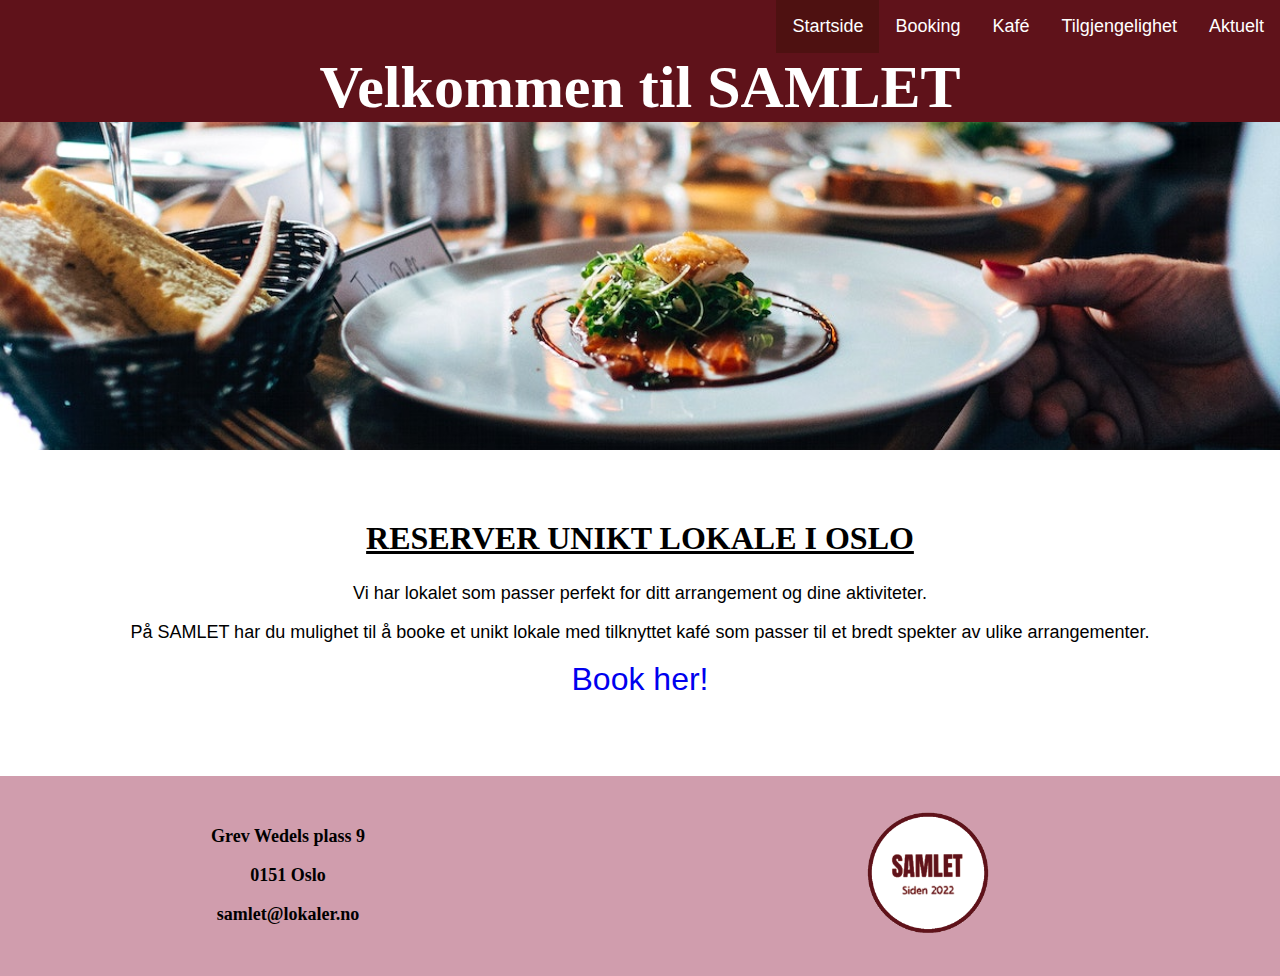
<file: index.html>
<!DOCTYPE html>
<html lang="nn">
<head>
    <meta charset="UTF-8">
    <meta http-equiv="X-UA-Compatible" content="IE=edge">
    <meta name="viewport" content="width=device-width, initial-scale=1.0">
    <link rel="stylesheet" href="styles.css">
    <title>SAMLET WELCOME PAGE</title>
</head>

<!--Header med navigation bar-->

<body>
    <a tabindex="1" class="skip_to_content" href="#content">Skip to main content</a>
    <header id="forside">
       
        <nav aria-label="Navigation">
            <ul>
                <li> <a class="active" href="index.html">Startside</a></li>
                <li> <a href="booking.html">Booking</a></li>
                <li> <a href="cafe.html">Kafé</a></li>
                <li> <a href="accessibility.html">Tilgjengelighet</a></li>
                <li> <a href="topical.html">Aktuelt</a></li>
            </ul>
        </nav>
        <h1 tabindex="0"> Velkommen til SAMLET</h1>
    </header>

<!--Sidens hovedinnhold-->

    <main id="content">

        <div id="main_content_wel">
        <h2 tabindex="0">RESERVER UNIKT LOKALE I OSLO</h2>
         <p tabindex="0">Vi har lokalet som passer perfekt for ditt arrangement og dine aktiviteter.</p>
         <p tabindex="0">På SAMLET har du mulighet til å booke et unikt lokale med tilknyttet kafé som passer til et bredt spekter av ulike arrangementer.</p>
         <a href="booking.html" class="button">Book her!</a>
        </div>
    </main>

    <!--Sidens footer-->

    <footer>
        <div id="footer_left"> 
           <p tabindex="0" > Grev Wedels plass 9</p> 
           <p tabindex="0" > 0151 Oslo</p>
           <p tabindex="0" > samlet@lokaler.no</p>
        </div>
        <div id="footer_right">
            <img id="logo" src="img/SAMLET1.png" alt="Logo til SAMLET">
        </div>
    </footer>

</body>


</html>
</file>
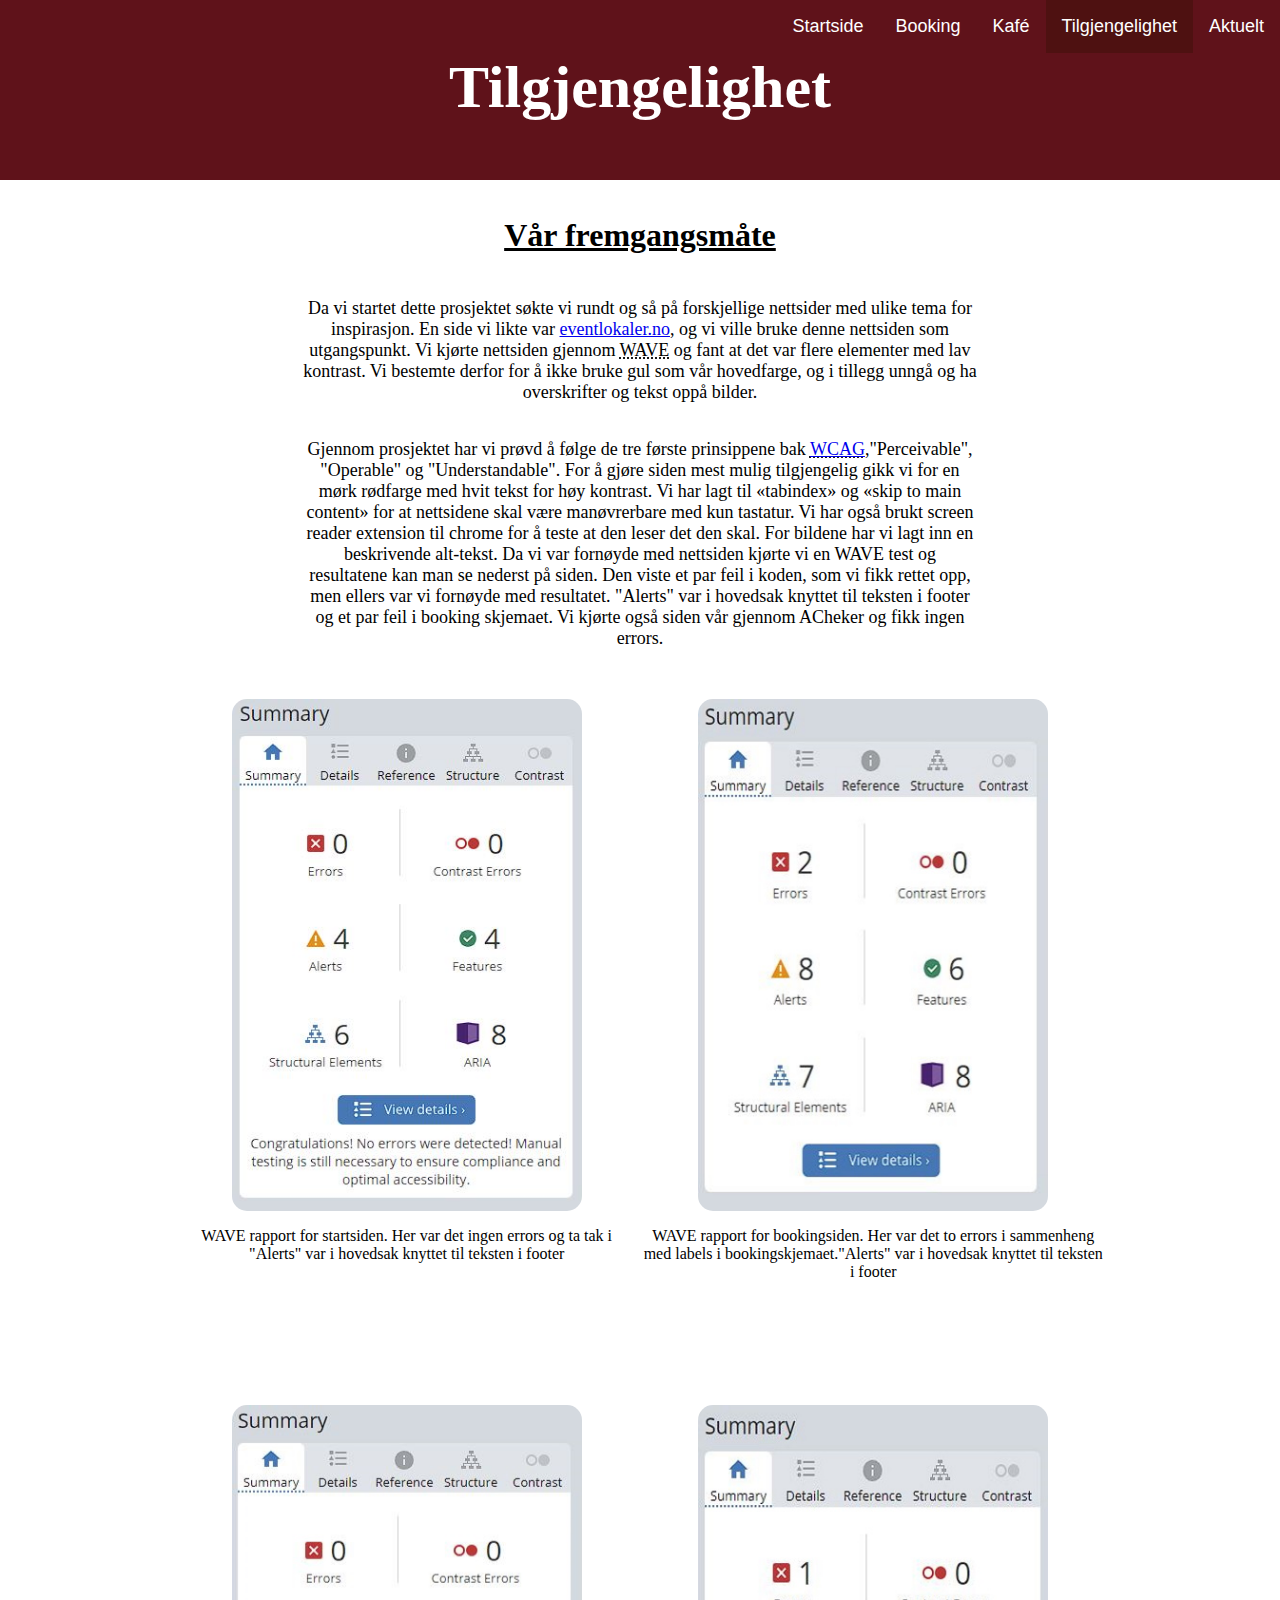
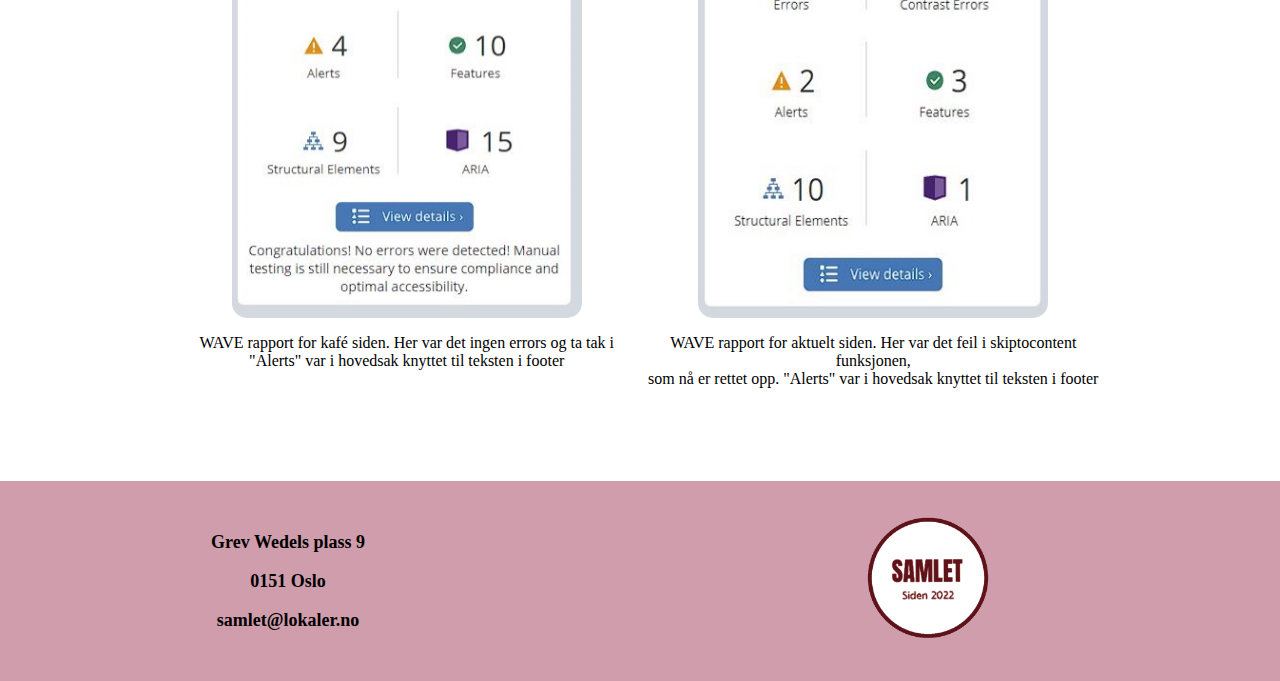
<file: accessibility.html>
<!DOCTYPE html>
<html lang="nn">


<head>
    <link rel="stylesheet" href="styles.css">
    <meta charset="UTF-8">
    <meta http-equiv="X-UA-Compatible" content="IE=edge">
    <meta name="viewport" content="width=device-width, initial-scale=1.0">
    <title>Tilgjengelighet</title>
</head>


<body>
<!--Header med navigation bar-->

    <a tabindex="1" class="skip_to_content" href="#content">Skip to main content</a>
    <header>
        <nav aria-label="Navigation">
            <ul>
                <li> <a href="index.html">Startside</a></li>
                <li> <a href="booking.html">Booking</a></li>
                <li> <a href="cafe.html">Kafé</a></li>
                <li> <a class="active" href="accessibility.html">Tilgjengelighet</a></li>
                <li> <a href="topical.html">Aktuelt</a></li>
            </ul>
        </nav>
        <h1 tabindex="0">Tilgjengelighet</h1>

    </header>

<!--Sidens hovedinnhold-->

    <main id="content">

        <div id="main_content_acc">

            <div id="tekst">
                <h2 tabindex="0">Vår fremgangsmåte</h2>
                <p tabindex="0"> Da vi startet dette prosjektet søkte vi rundt og så på forskjellige nettsider med ulike tema for inspirasjon.
                    En side vi likte var <a href="https://www.eventlokaler.no" target="_blank">eventlokaler.no</a>, og vi ville bruke denne nettsiden som utgangspunkt. 
                    Vi kjørte nettsiden gjennom <abbr title="Web Accessibility Evaluation Tool">WAVE</abbr> og fant at det var flere elementer med lav kontrast. 
                    Vi bestemte derfor for å ikke bruke gul som vår hovedfarge, og i tillegg unngå og ha overskrifter og tekst oppå bilder. 
                </p>
                <p tabindex="0" >
                    Gjennom prosjektet har vi prøvd å følge de tre første prinsippene bak <abbr title="Web Content Accessibility Guidelines"><a href="https://www.w3.org/TR/WCAG/" target="_blank">WCAG</a></abbr>,"Perceivable", "Operable" og "Understandable".
                    For å gjøre siden mest mulig tilgjengelig gikk vi for en mørk rødfarge med hvit tekst for høy kontrast. Vi har lagt til «tabindex» og «skip to main content» 
                    for at nettsidene skal være manøvrerbare med kun tastatur. Vi har også brukt screen reader extension til chrome for å teste at den leser det den skal.
                    For bildene har vi lagt inn en beskrivende alt-tekst.
                    Da vi var fornøyde med nettsiden kjørte vi en WAVE test og resultatene kan man se nederst på siden. 
                    Den viste et par feil i koden, som vi fikk rettet opp, men ellers var vi fornøyde med resultatet. "Alerts" var i hovedsak knyttet til teksten i footer og et par 
                    feil i booking skjemaet. Vi kjørte også siden vår gjennom ACheker og fikk ingen errors.
                </p>  
            </div>



            <div class="bilder">
                <div class="Wave_test">
                <img tabindex="0" src="img/WAVE_startside.JPG" alt="WAVE rapport for startsiden, ingen errors og ingen lave kontraster">
                <p tabindex="0" class="bildetekst">WAVE rapport for startsiden. Her var det ingen errors og ta tak i <br> "Alerts" var i hovedsak knyttet til teksten i footer  </p>
                </div>

                <div class="Wave_test">
                <img tabindex="0" src="img/WAVE_booking.JPG" alt="WAVE rapport for booking siden">
                <p tabindex="0" class="bildetekst">WAVE rapport for bookingsiden. Her var det to errors i sammenheng <br> med labels i bookingskjemaet."Alerts" var i hovedsak knyttet til teksten i footer</p>
                </div>
            </div>


            <div class="bilder">
                <div class="Wave_test">
                <img tabindex="0" src="img/WAVE_kafe.JPG" alt="WAVE rapport for kafé siden">
                <p tabindex="0" class="bildetekst">WAVE rapport for kafé siden. Her var det ingen errors og ta tak i <br> "Alerts" var i hovedsak knyttet til teksten i footer</p>
                </div>

                <div class="Wave_test">
                <img tabindex="0" src="img/WAVE_aktuelt.JPG" alt="WAVE rapport for akutelt siden">
                <p tabindex="0" class="bildetekst">WAVE rapport for aktuelt siden. Her var det feil i skiptocontent funksjonen, <br> som nå er rettet opp.
                    "Alerts" var i hovedsak knyttet til teksten i footer</p>
                </div> 
            </div>
        
             
        </div>


    </main>

    <!--Sidens footer-->

    <footer>
        <div id="footer_left"> 
            <p tabindex="0" > Grev Wedels plass 9</p> 
            <p tabindex="0" > 0151 Oslo</p>
            <p tabindex="0" > samlet@lokaler.no</p>
         </div>
     
         <div id="footer_right">
             <img id="logo" src="img/SAMLET1.png" alt="Logo til SAMLET">
         </div>
    </footer>


</body>







</html>
</file>
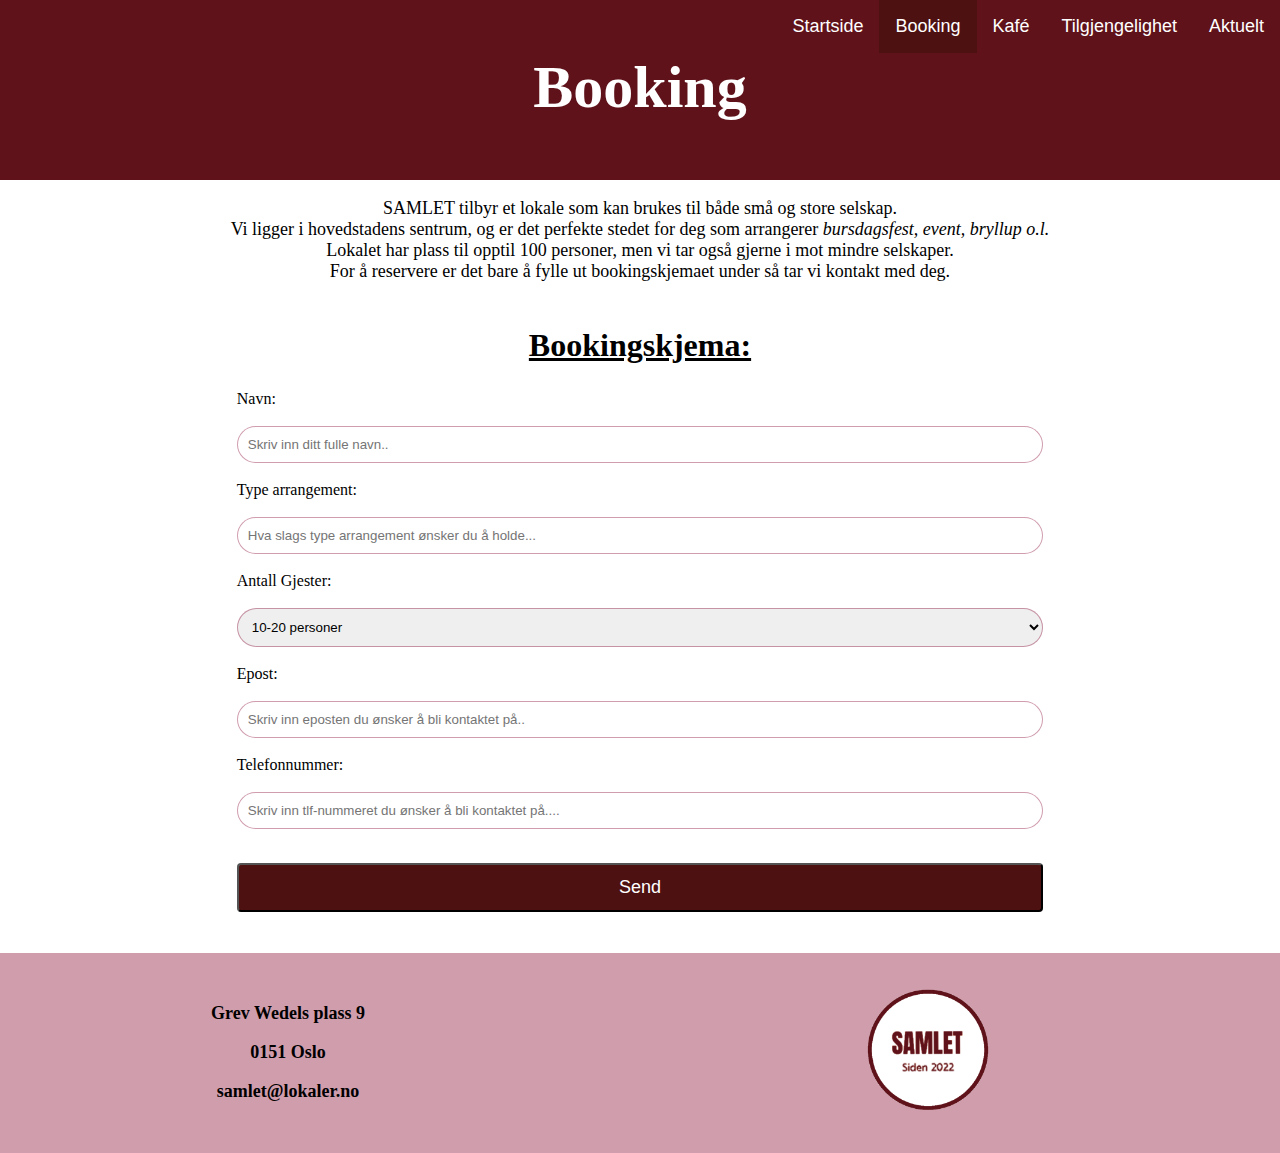
<file: booking.html>
<!DOCTYPE html>
<html lang="nn">

<head>
    <link rel="stylesheet" href="styles.css">
    <meta charset="UTF-8">
    <meta http-equiv="X-UA-Compatible" content="IE=edge">
    <meta name="viewport" content="width=device-width, initial-scale=1.0">
    <title>Booking</title>
    
</head>

<body>
<!--Header med navigation bar-->

    <a tabindex="1" class="skip_to_content" href="#content">Skip to main content</a>
    <header>
        <nav aria-label="Navigation">
            <ul>
                <li> <a href="index.html">Startside</a></li>
                <li> <a class="active" href="booking.html">Booking</a></li>
                <li> <a href="cafe.html">Kafé</a></li>
                <li> <a  href="accessibility.html">Tilgjengelighet</a></li>
                <li> <a href="topical.html">Aktuelt</a></li>
            </ul>
        </nav>
        <h1 tabindex="0">Booking</h1>
    </header>

<!--Sidens hovedinnhold-->

    <main id="content">

    <p tabindex="0">SAMLET tilbyr et lokale som kan brukes til både små og store selskap. <br>
     Vi ligger i hovedstadens sentrum, og er det  perfekte stedet for deg
     som arrangerer <em> bursdagsfest, event, bryllup o.l.</em> <br>Lokalet har plass til opptil 100 personer, men vi tar også gjerne i mot mindre selskaper. <br> 
    For å reservere er det bare å fylle ut bookingskjemaet under så tar vi kontakt med deg.</p>
    
<!--Skjema for booking-->
   
    <div id="form">
        <h2 tabindex="0">Bookingskjema:</h2>
        <label tabindex="0"  for="name">Navn:</label><br>
        <input tabindex="0" type="text" id="name" name="name" placeholder="Skriv inn ditt fulle navn.."><br>
        <label tabindex="0" for="type">Type arrangement:</label><br>
        <input tabindex="0" type="text" id="type" name="type" placeholder="Hva slags type arrangement ønsker du å holde..."><br>
        <label tabindex="0" for="Velg">Antall Gjester:</label><br>
    <select name="Velg" id="Velg">
        <option value="1">10-20 personer</option>
        <option value="2">20-50 personer</option>
        <option value="3">50-100 personer</option>
    </select><br> 

        <label tabindex="0" for="email">Epost:</label><br>
        <input type="email" id="email" name="email" placeholder="Skriv inn eposten du ønsker å bli kontaktet på.."><br>
        <label tabindex="0"  for="phone">Telefonnummer:</label><br>
        <input type="tel" id="phone" name="phone" pattern="[0-9]{3}-[0-9]{2}-[0-9]{3}" placeholder="Skriv inn tlf-nummeret du ønsker å bli kontaktet på...."><br>
        <input id="submitknapp" type="submit" value="Send">
    </div>

    </main>

<!--Sidens footer-->

<footer>
    <div id="footer_left"> 
        <p tabindex="0" > Grev Wedels plass 9</p> 
        <p tabindex="0" > 0151 Oslo</p>
        <p tabindex="0" > samlet@lokaler.no</p>
     </div>
 
     <div  id="footer_right">
         <img id="logo" src="img/SAMLET1.png" alt="Logo til SAMLET">
     </div>
        
</footer>

</body>

</html>
</file>
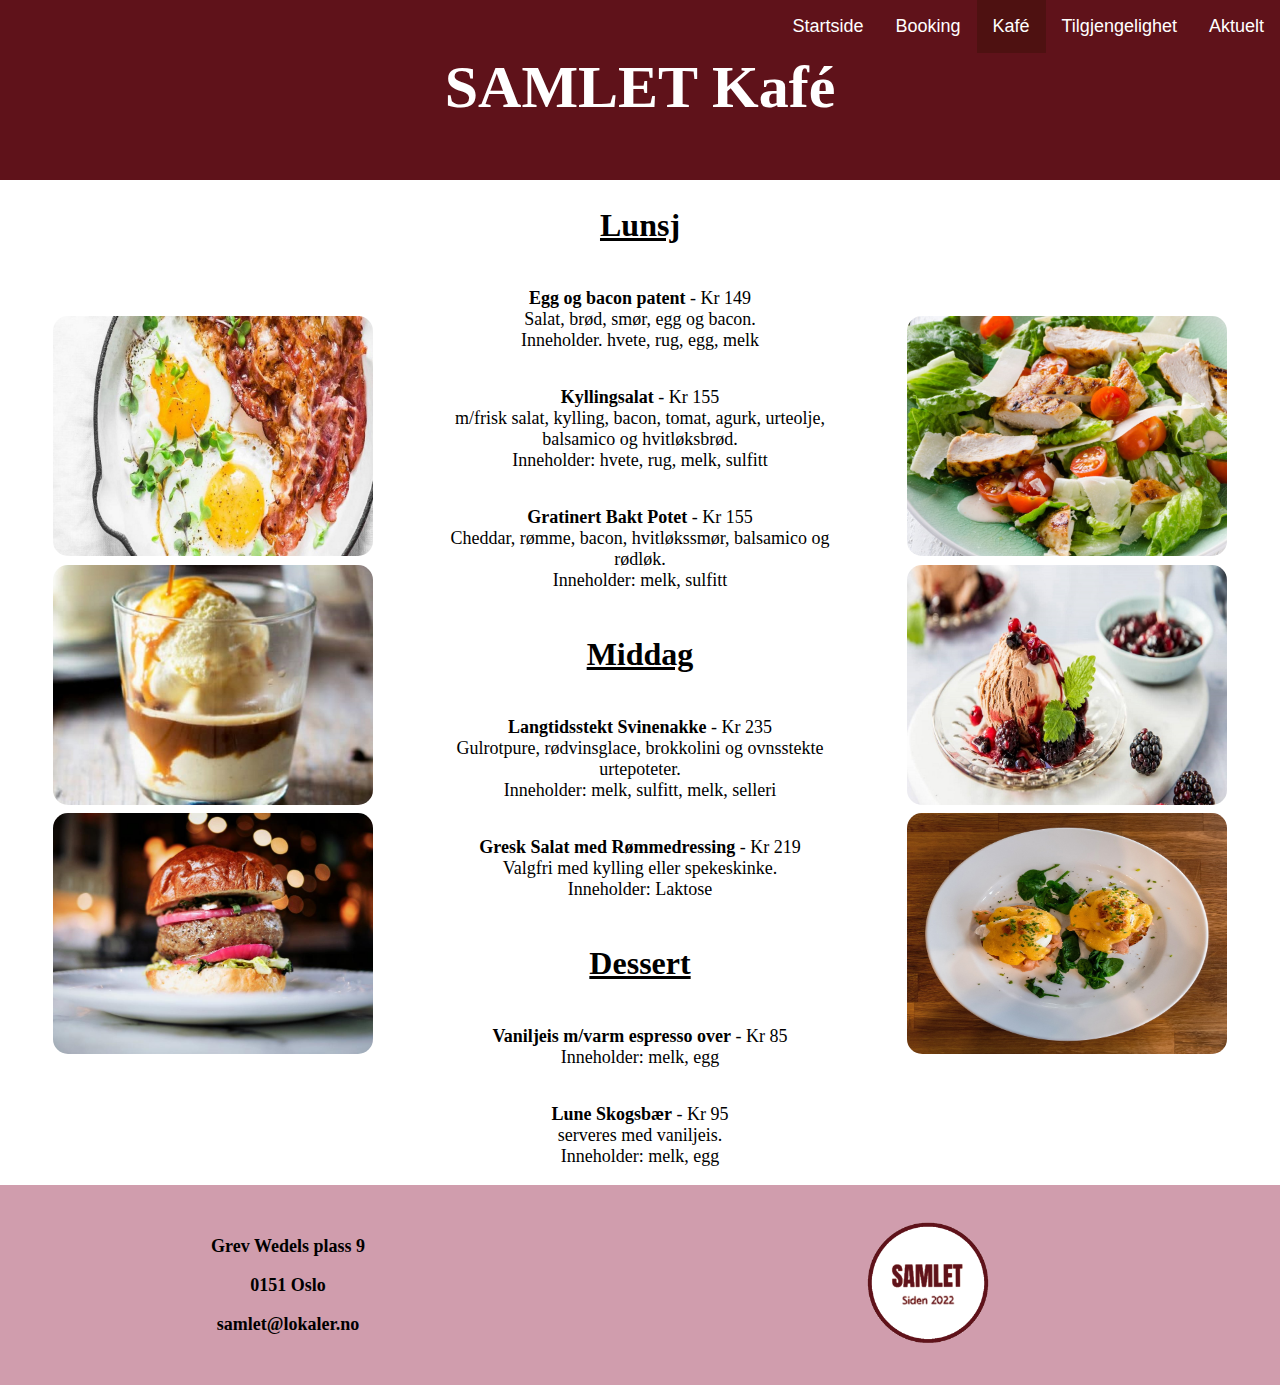
<file: cafe.html>
<!DOCTYPE html>
<html lang="nn">

<head>
    <link rel="stylesheet" href="styles.css">
    <meta charset="UTF-8">
    <meta http-equiv="X-UA-Compatible" content="IE=edge">
    <meta name="viewport" content="width=device-width, initial-scale=1.0">
    <title>Kafé</title>
</head>

<body>
<!--Header med navigation bar-->

    <a tabindex="1" class="skip_to_content" href="#meny_center">Skip to main content</a>
    <header>
        <nav aria-label="Navigation">
            <ul>
                <li> <a href="index.html">Startside</a></li>
                <li> <a href="booking.html">Booking</a></li>
                <li> <a class="active" href="cafe.html">Kafé</a></li>
                <li> <a  href="accessibility.html">Tilgjengelighet</a></li>
                <li> <a href="topical.html">Aktuelt</a></li>
            </ul>
        </nav>
        <h1 tabindex="0">SAMLET Kafé</h1>
    </header>

<!--Sidens hovedinnhold-->

    <main id="content_meny">

        <div id="meny_left">
            <img src="img/egg_bacon.jpg" alt="Egg og bacon">
            <img src="img/ice_espresso.jpg" alt="Vanilla icecream">
            <img src="img/burger.jpg" alt="Burger på tallerken">
        </div>


        <div id="meny_center">
            <h2 tabindex="0">Lunsj</h2>
            <p tabindex="0"><b>Egg og bacon patent</b> - Kr 149 <br>Salat, brød, smør, egg og bacon. <br> Inneholder. hvete,
            rug, egg, melk</p>
            <p tabindex="0"><b>Kyllingsalat </b> - Kr 155 <br> m/frisk salat, kylling, bacon, tomat, agurk, urteolje, balsamico
            og hvitløksbrød. <br>Inneholder: hvete, rug, melk, sulfitt</p>
            <p tabindex="0"><b> Gratinert Bakt Potet</b> - Kr 155 <br> Cheddar, rømme, bacon, hvitløkssmør, balsamico og
            rødløk.<br> Inneholder: melk, sulfitt</p>
           

            <h2 tabindex="0">Middag</h2>
            <p tabindex="0"><b>Langtidsstekt Svinenakke</b> - Kr 235 <br> Gulrotpure, rødvinsglace, brokkolini og ovnsstekte
            urtepoteter. <br>Inneholder: melk, sulfitt, melk, selleri</p>
            <p tabindex="0"><b>Gresk Salat med Rømmedressing</b> - Kr 219 <br> Valgfri med kylling eller spekeskinke. <br>Inneholder: Laktose</p>
         

            <h2 tabindex="0">Dessert</h2>
            <p tabindex="0"><b>Vaniljeis m/varm espresso over</b> - Kr 85 <br> Inneholder: melk, egg</p>
            <p tabindex="0"><b> Lune Skogsbær</b> - Kr 95 <br> serveres med vaniljeis. <br>Inneholder: melk, egg</p>
        </div>

        <div id="meny_right">
            <img src="img/chicken_salad.jpg" alt="Kyllingsalat">
            <img src="img/lune_bar.jpg" alt="Lune Bær">
            <img src="img/rundstykker.jpeg" alt="Rundstykker">
        </div>

    </main>

<!--Sidens footer-->


    <footer>
        <div id="footer_left"> 
            <p tabindex="0" > Grev Wedels plass 9</p> 
            <p tabindex="0" > 0151 Oslo</p>
            <p tabindex="0" > samlet@lokaler.no</p>
         </div>
     
         <div id="footer_right">
             <img id="logo" src="img/SAMLET1.png" alt="Logo til SAMLET">
         </div>
    </footer>

</body>

</html>
</file>
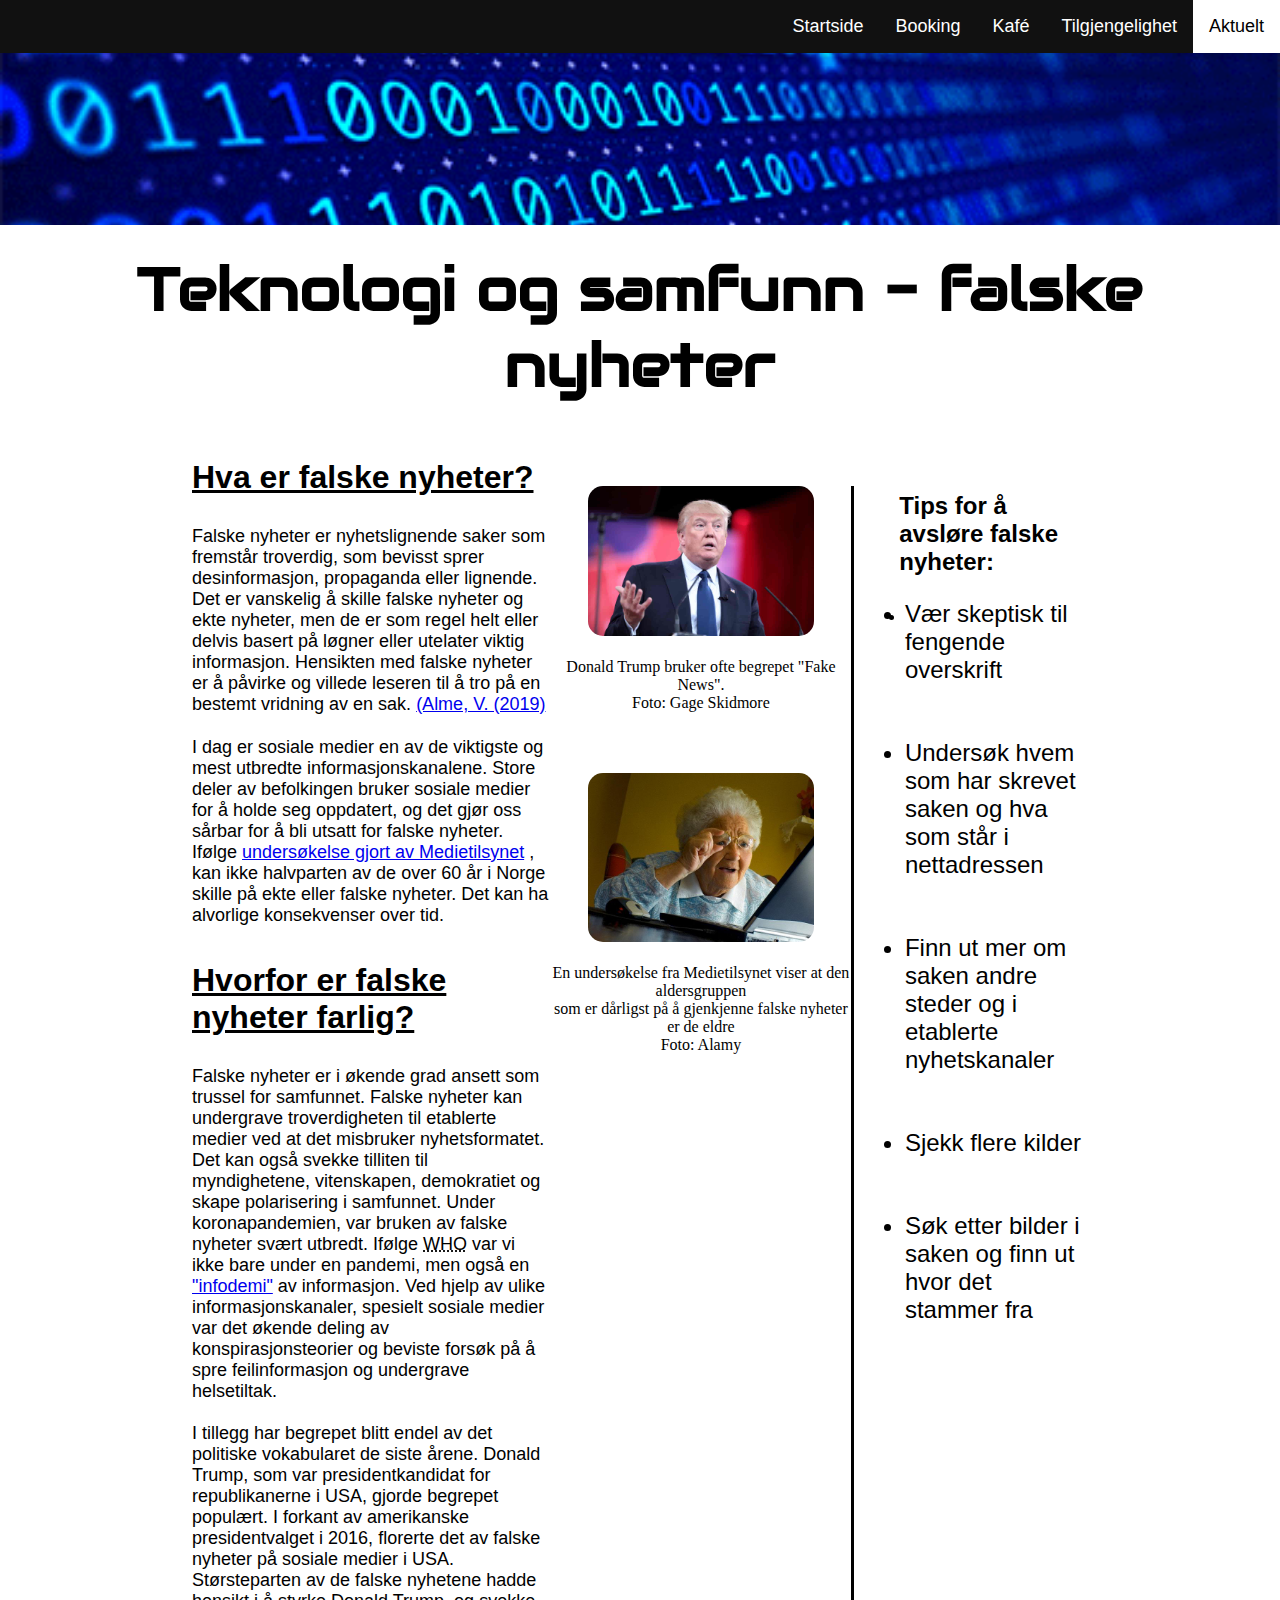
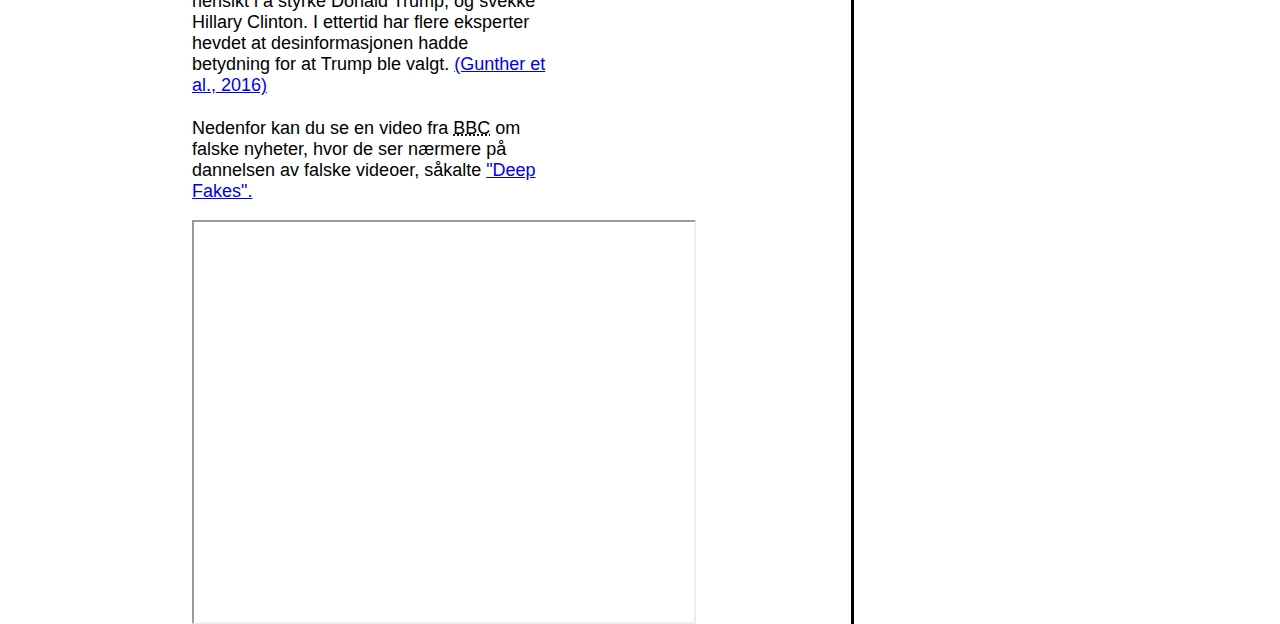
<file: topical.html>
<!DOCTYPE html>
<html lang="nn">
<head>
    <link rel="stylesheet" href="styles.css">
    <link rel="stylesheet" href="https://fonts.googleapis.com/css?family=Audiowide">
    <meta charset="UTF-8">
    <meta http-equiv="X-UA-Compatible" content="IE=edge">
    <meta name="viewport" content="width=device-width, initial-scale=1.0">
    <title>Teknologi og samfunn</title>
</head>

<body>
<!--Header med navigation bar-->

    <a tabindex="1" class="skip_to_content" href="#content_tech">Skip to main content</a>
    <header id="tek_sam_header">
        <nav  aria-label="Navigation">
            
            <ul id="nav_tech">
                <li class="tech"> <a href="index.html">Startside</a></li>
                <li class="tech"> <a href="booking.html">Booking</a></li>
                <li class="tech"> <a href="cafe.html">Kafé</a></li>
                <li class="tech"> <a href="accessibility.html">Tilgjengelighet</a></li>
                <li id="active_tech"> <a class="active" href="topical.html">Aktuelt</a></li>
            </ul>  
        </nav> 
        <div id="tech_head" ></div>
    </header>

    <h1 tabindex="0" id="tekst_head">Teknologi og samfunn - falske nyheter</h1>
            
<!--Sidens hovedinnhold-->

    <main id="content_tech">

        <div id="tekst_tech">
        <h2 tabindex="0" class="tech_overskrift">Hva er falske nyheter?</h2>

        <p tabindex="0" class="brød_tekst"> Falske nyheter er nyhetslignende saker som fremstår troverdig, som bevisst sprer desinformasjon, propaganda eller lignende. 
            Det er vanskelig å skille falske nyheter og ekte nyheter, men de er som regel helt eller delvis basert på løgner eller utelater viktig informasjon.
             Hensikten med falske nyheter er å påvirke og villede leseren til å tro på en bestemt vridning av en sak. <a href="https://ffi-publikasjoner.archive.knowledgearc.net/handle/20.500.12242/2562" target="_blank">(Alme, V. (2019)</a>
        </p>

        <p tabindex="0" class="brød_tekst">I dag er sosiale medier en av de viktigste og mest utbredte informasjonskanalene. 
            Store deler av befolkingen bruker sosiale medier for å holde seg oppdatert, og det gjør oss sårbar for å bli utsatt for falske nyheter. 
            Ifølge <a href="https://www.medietilsynet.no/nyheter/nyhetsarkiv/aktuelt-2019/eldre-er-darligst-pa-a-gjenkjenne-falske-nyheter/" target="_blank">undersøkelse gjort av Medietilsynet</a> , kan ikke halvparten av de over 60 år i Norge skille på ekte eller falske nyheter. Det kan ha alvorlige konsekvenser over tid. 
        </p>

        <h2 tabindex="0" class="tech_overskrift">Hvorfor er falske nyheter farlig? </h2>

        <p tabindex="0" class="brød_tekst">Falske nyheter er i økende grad ansett som trussel for samfunnet. Falske nyheter kan undergrave troverdigheten til etablerte medier ved at det misbruker nyhetsformatet.
            Det kan også svekke tilliten til myndighetene, vitenskapen, demokratiet og skape polarisering i samfunnet. Under koronapandemien, var bruken av falske nyheter svært 
            utbredt. Ifølge <abbr title="World Health Organization">WHO</abbr> var vi ikke bare under en pandemi, men også en <a href="https://munin.uit.no/handle/10037/22540" target="_blank">"infodemi"</a> av informasjon. 
            Ved hjelp av ulike informasjonskanaler, spesielt sosiale medier var det økende deling av konspirasjonsteorier og beviste forsøk på å spre feilinformasjon og 
            undergrave helsetiltak.   
        </p>

        <p tabindex="0" class="brød_tekst">I tillegg har begrepet blitt endel av det politiske vokabularet de siste årene. Donald Trump, som var presidentkandidat 
            for republikanerne i USA, gjorde begrepet populært. I forkant av amerikanske presidentvalget i 2016, florerte det av falske nyheter på sosiale medier i USA. 
            Størsteparten av de falske nyhetene hadde hensikt i å styrke Donald Trump, og svekke Hillary Clinton. I ettertid har flere eksperter hevdet at desinformasjonen 
            hadde betydning for at Trump ble valgt. <a href="https://www.documentcloud.org/documents/4429952-Fake-News-May-Have-Contributed-to-Trump-s-2016.html" target="_blank">(Gunther et al., 2016)</a> 
        </p>

        <p tabindex="0" class="brød_tekst">Nedenfor kan du se en video fra <abbr title="British Broadcasting Corporation">BBC</abbr> om falske nyheter, 
            hvor de ser nærmere på dannelsen av falske videoer, såkalte <a href="https://en.wikipedia.org/wiki/Deepfake" target="_blank">"Deep Fakes".</a>
        </p>

        <iframe src="https://www.youtube.com/embed/1aTApGWVGoI"></iframe>

        </div>

        <div id="tech_bilder">
            <img tabindex="0" src="img/d_trump.jpg" alt="Bilde av USAs 45. president Donald Trump">
            <p tabindex="0" class="bildetekst">Donald Trump bruker ofte begrepet "Fake News". <br> Foto: Gage Skidmore</p>

            <img tabindex="0" src="img/old_lady.jpg" alt="Bilde av eldre dame som ser forvirret på pc-skjerm">
            <p tabindex="0" class="bildetekst">En undersøkelse fra Medietilsynet viser at den aldersgruppen <br> som er dårligst på å gjenkjenne falske nyheter er de eldre <br> Foto: Alamy</p>
        </div>
        
<!--Sidens sidebar-->

        <div id="sidebar"> 

            <h3 tabindex="0">Tips for å avsløre falske nyheter:</h3>
            <ul class="tech_list">
                <li tabindex="0" class="tech_punkt">Vær skeptisk til fengende overskrift</li>
                <li tabindex="0" class="tech_punkt">Undersøk hvem som har skrevet saken og hva som står i nettadressen</li>
                <li tabindex="0" class="tech_punkt">Finn ut mer om saken andre steder og i etablerte nyhetskanaler</li>
                <li tabindex="0" class="tech_punkt">Sjekk flere kilder</li>
                <li tabindex="0" class="tech_punkt">Søk etter bilder i saken og finn ut hvor det stammer fra</li>
            </ul>
        </div>

    </main>
    
</body>
</html>
</file>
<file: styles.css>
/* Css for sidene med samme tema*/
body {
  margin: 0; 
  font-family: 'Times New Roman', Times, serif;
}

h1 {
  text-align: center;
  margin: 0 auto;
  font-size: 60px;
  background-color: #5F121A;
}

h2 {
  color: black;
  font-size: xx-large;
  font-family:'Times New Roman', Times, serif;
  text-align: center;
  text-decoration: underline;
}


h3 {
  font-size: x-large;
  font-family: 'Segoe UI', Tahoma, Geneva, Verdana, sans-serif;
}

.skip_to_content {
  position: absolute;
  top: -400px;
}

.skip_to_content:focus {
  position: absolute;
  top: 0;
}

p {
  text-align: center;
  font-size: large;
}



header {
  max-width: 100%;
  height: 20vh;
  overflow: hidden;
  margin: 0 auto;
  background-color: #5F121A;
  color: white;
}

img {
  display: block;
  margin-left: auto;
  margin-right: auto;
  max-width: 75%;
  height: auto;
  overflow: hidden;
  border-radius: 15px;
  margin-bottom: 2%;
} 

#forside{
  background-image: url("img/Header_bilde1.png");
  background-size: cover;
  background-position: center;
  height: 50vh;
  }



ul {
  display: flex;
  flex-direction: row;
  justify-content: flex-end;
  list-style-type: none;
  margin: 0;
  padding: 0;
  overflow: hidden;
  background-color: #5F121A;
}


li a {
  display: block;
  color: white;
  font-size: large;
  text-align: center;
  padding: 16px;
  text-decoration: none;
  font-family: Arial, Helvetica, sans-serif;
}


li a:hover {
  background-color: #111111;
}

li a.active {
  background-color: #4e1111;
  color: white;
}

/*Css for welcome page*/ 

#main_content_wel {
  padding: 20px;
  background-color: white;
  color: black;
  text-align: center;
  font-family: Arial, Helvetica, sans-serif;
  margin-bottom: 5%;
  margin-top: 2%;
}

.button {
font-size: xx-large;
text-decoration: none;
}

footer{
  bottom: 0;
  display: flex;
  background-color: #8c123769;
  flex-direction: row;
  width: 100%;
  height: 200px;
  overflow: hidden;
  justify-content: center;
  align-items: center;
  align-content: center;
  font-weight: bold;
}

#footer_left {
  width: 45%;
  max-height: 100%;
  font-size: large;
}

#footer_right {
  display: flex;
  justify-content: center;
  overflow: hidden;
  margin: 0 auto;
  width: 45%;
  max-height: 100%;
}

#logo {
  width: auto;
  max-height: 150px;
}

/* CSS for tilgjengelighets siden*/

#main_content_acc {
  display: flex;
  flex-direction: column;
  justify-content: center;
  max-width: 90%;
  align-items: center;
}

#tekst {
  display: flex;
  flex-direction: column;
  width: 65%;
  margin-top: 1%;
}

.bilder {
  display: flex;
  flex-direction: row;
  justify-content: center;
  max-width: 100%;
  width: 90%;
  margin-top: 3%;
  overflow: hidden;
}

.Wave_test {
  max-width: 70%;
  width: 50%;
}


/*Css for booking skjema*/
#content {
  display: flex;
  flex-direction: column;
  justify-content: center;
  max-width: 90%;
  align-items: center;
  margin: 0 auto;
} 

#form {
  display: flex;
  flex-direction: column;
  justify-content: center;
  max-width: 100%;
  width: 70%;
}

#submitknapp {
  margin-top: 2%;
  margin-bottom: 5%;
}


input[type=text],
select, 
    [type=email],
    [type=tel] {
    padding: 10px;
    border: 1px solid #8c123769;
    border-radius: 50px;
    box-sizing: border-box;
    resize: both;
    margin-top: 0%;   
}

input[type=submit] {
    background-color: #4e1111;
    color: white;
    padding: 12px 20px;
    border-radius: 4px;
    cursor: pointer;
    width: 100%;
    font-size: large;
}


/*Css for Kafe*/ 

#content_meny {
  display: flex;
  flex-direction: row;
  overflow: hidden;
  justify-content: center;
  align-items: center;
  align-content: center;
  margin-top: 0%;
  box-sizing: border-box;
}

#meny_left{
  display: flex;
  flex-direction: column;
  justify-content: center;
  overflow: hidden;
  width: 45%;
  display: flex;
  justify-content: center;
  width: 45%;
  margin-top: 1%;
  overflow: hidden;
}

#meny_center{
  display: flex;
  flex-direction: column;
  justify-content: center;
  overflow: hidden;
  margin: 0 auto;
  margin-top: 0%;
  width: 45%;
  position: relative;
}

#meny_right{
  display: flex;
  flex-direction: column;
  justify-content: center;
  overflow: hidden;
  margin: 0 auto;
  width: 45%;
  position: relative;
  margin-top: 1%;
}



/* Css for Teknologi og samfunn (aktuelt) siden*/
#tek_sam_header {
  background-color: #111111;
  height: 25vh;
}
#nav_tech {
  background-color: #111111;
}
#tech_head {
  background-color: #111111;
}
.tech a:hover {
  background-color: white;
  color: #111111;
}
#active_tech a.active {
  background-color: white;
  color: black;
}


#tech_head {
  background-image: url("img/numbers.gif"); 
  background-position: left;
  background-repeat: no-repeat;
  background-size: cover;
  height: 50vh;
}

#tekst_head {
  background: none;
  margin-top: 2%;
  font-family:"Audiowide", sans-serif;
}

.tech_overskrift {
  text-align: left;
  font-family: 'Gill Sans', 'Gill Sans MT', Calibri, 'Trebuchet MS', sans-serif;
  margin-top: 5%;
}

iframe {
  width:500px;
  height: 400px;;
}

#content_tech {
  display: flex;
  flex-direction: row;
  max-width: 70%;
  margin-top: 3%;
  margin-left: 15%;
}

.brød_tekst {
  margin-top: 1%;
  font-family: 'Segoe UI', Tahoma, Geneva, Verdana, sans-serif;
  text-align: left;
}

#tekst_tech {
  display: flex;
  flex-direction: column;
  max-width: 40%;
}

#tech_bilder {
  display: flex;
  flex-direction: column;
  margin-left: 0%;
  margin-top: 5%;
  border-style: solid;
  border-left: hidden;
  border-top: hidden;
  border-bottom: hidden;
}

ul.tech_list {
  display: list-item;
  list-style-type: disc;
  overflow: visible;
  margin-left: 3%;
  background-color: white;
}

.tech_punkt {
  background-color: white; 
  font-family: 'Gill Sans', 'Gill Sans MT', Calibri, 'Trebuchet MS', sans-serif;
  font-size: x-large;
  margin-bottom: 30%;
  margin-top: 10%;
}

.bildetekst {
  font-size: medium;
  margin-bottom: 20%;
}


#sidebar {
  margin-top: 3%;
  margin-left: 5%;
}


/*CSS for andre enheter enn PC-skjerm*/
/*Tablets*/

@media screen and (max-width: 820px) {

  h1 {
    font-size: 90px;
  }

  h2 {
    font-size: 40px;
  }

  h3 {
    font-size: 40px;
  }

  p {
    font-size: large;
  }
  ul {
    justify-content: center;
  }

  li a {
    font-size: x-large;
    text-align: center;
  }

  img {
    max-width: 100%;
  }

  #footer_left {
    margin-bottom: 3%;
    
  }

  #main_content_wel {
    margin-bottom: 20%;
  }

  .bildetekst {
    font-size: x-large;
  }

  #main_content {
    flex-direction: column;
    align-items: center;
  }

  #content {
    flex-direction: column;
    align-items: center;
  }

  #tekst {
    width: 100%;

  }

  .bilder {
    width: 100%;
    display: flex;
    flex-direction: column;
    align-items: center;
  }

  #content_meny {
    flex-direction: column;
    max-width: 100%;
  }
  #meny_left {
    flex-direction: row;
    width: 90%;
    margin-top: 2%;
  }

  #meny_center {
    width: 90%;
  }
  #meny_right {
    flex-direction: row;
    width: 90%;
  }
  #form {
    width: 100%;
  }

  #tekst_head {
    font-size: 50px;
  }

  .tech_overskrift {
    font-size: 45px;
    text-align: center;
  }
  #content_tech {
    flex-direction: column;
    max-width: 100%;
    width: 90%;
    margin: 0 auto;
    justify-content: center;
    align-items: center;
  }

  #tekst_tech {
    max-width: 100%;
    width: 100%;
    margin-top: 1%;
    align-items: center;
    justify-content: center;
  }

  .brød_tekst {
    text-align: center;
  }

  iframe {
    width: 750px;
    height: 500px;
  }

  #tech_bilder { 
    border: solid;
    border-right: hidden;
    border-top: hidden;
    border-left: hidden;
  }

  .tech_punkt {
    font-size: 30px;
  }

}

/*Stor mobil*/

@media screen and (max-width: 640px) {

  h1 {
    font-size: 50px;
  }

  img {
  width: 100%;
  height: auto;
  }

  ul {
    justify-content: center;
  }

  li a {
    font-size: small;
    text-align: center;
  }

  #main_content {
    flex-direction: column;
    align-items: center;
  }

  #content {
    flex-direction: column;
    align-items: center;
  }

  #tekst {
    width: 90%;
  }

  .bilder {
    width: 100%;
    max-width: 100%;
    display: flex;
    flex-direction: column;
    align-items: center;
  }

  #main_content_acc {
    max-width: 100%;
  }

  .bildetekst {
    font-size: medium;
  }

  #content_meny {
    flex-direction: column;
    max-width: 100%;
  }
  #meny_left {
    flex-direction: row;
    width: 90%;
    margin-top: 2%;
  }

  #meny_center {
    width: 90%;
  }
  #meny_right {
    flex-direction: row;
    width: 90%;
  }
  #form {
    width: 100%;
  }

  #tekst_head {
    font-size: x-large;
  }

  .tech_overskrift {
    font-size: x-large;
    text-align: center;
  }
  #content_tech {
    flex-direction: column;
    max-width: 100%;
    width: 80%;
    margin: 0 auto;
    justify-content: center;
    align-items: center;
  }

  #tekst_tech {
    display: flex;
    flex-direction: column;
    max-width: 100%;
    width: 100%;
    margin-top: 1%;
  }

  .brød_tekst {
    width: 100%;
    max-width: 100%;
    text-align: center;
    font-size: large;
  }

  iframe {
    width: 350px;
    height: 200x;
  }

  #tech_bilder { 
    border: solid;
    border-right: hidden;
    border-top: hidden;
    border-left: hidden;
   
  }
}

/*Liten mobil*/

@media screen and (max-width: 400px) {

  h1 {
    font-size: 45px;
  }

  h2 {
    font-size: 30px;
  }

  li a {
    font-size: x-small;
    text-align: center;
  }

  #form {
    width: 100%;
  }

  iframe {
    width: 300px;
  }
}
</file>
